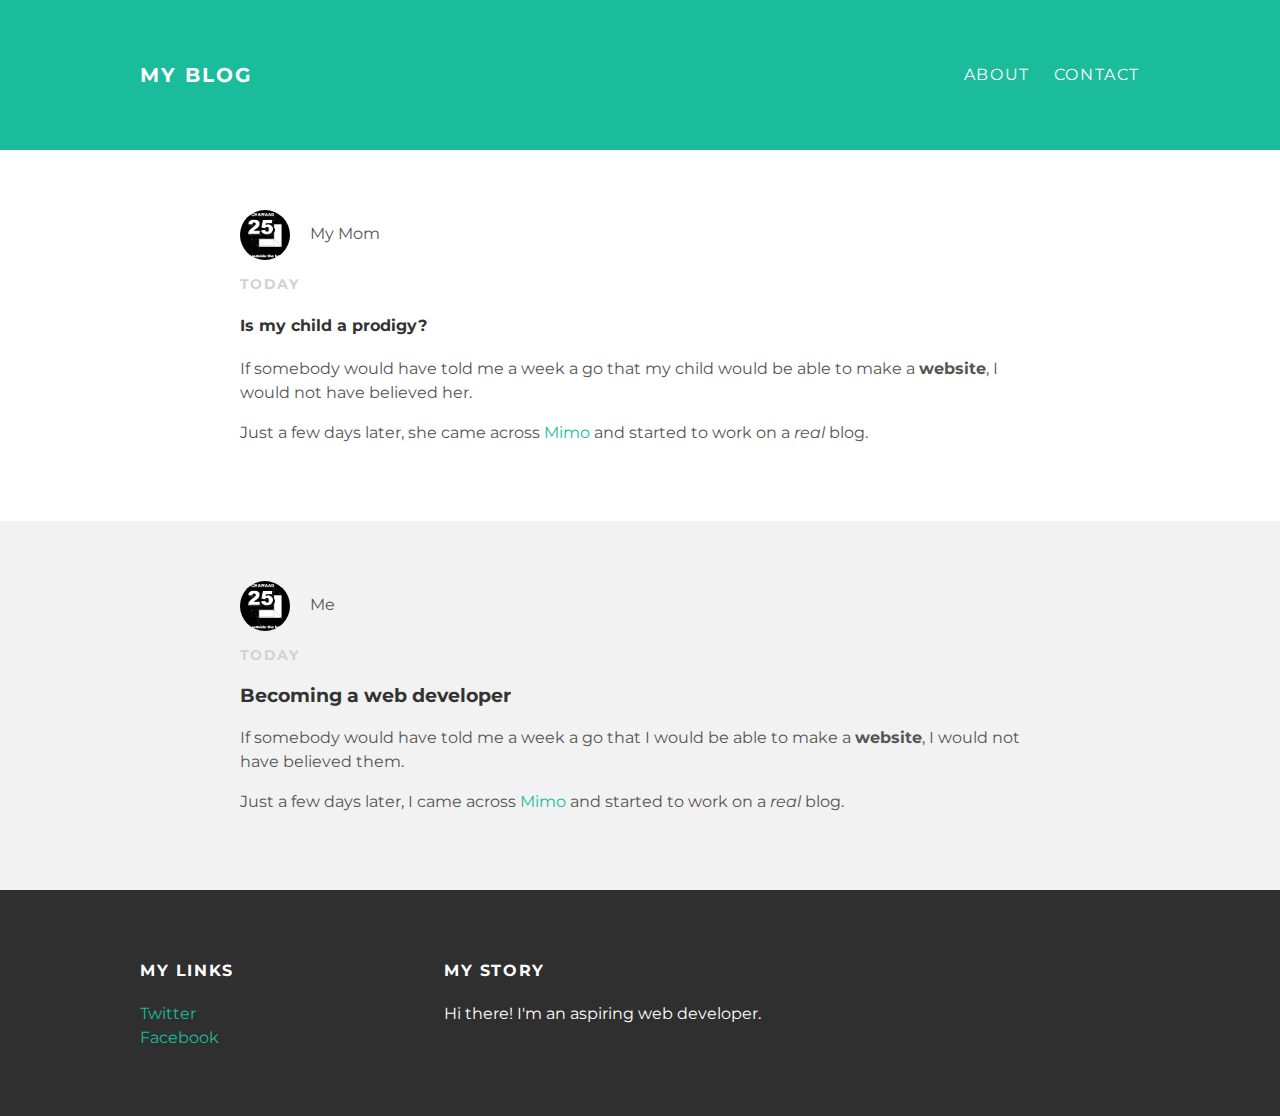
<file: index.html>
<!DOCTYPE html>
<html>
    <head>
        <title>My Blog</title>
        <link rel="stylesheet" type="text/css" href="style.css">
    </head>
    <body>
        <div id="header">
            <div class="container">
                <a id="header-title" href="index.html">My Blog</a>
                <ul id="header-nav">
                    <li>
                        <a href="about.html">About</a>
                    </li>
                    <li>
                        <a href="mailto:markdpg_@hotmail.com">Contact</a>
                    </li>
                </ul>
            </div>
        </div>

        <div id="content">
            <div class="post-container">
                <div class="post">
                    <div class="post-author">
                        <img src="me.jpg">
                        <span>My Mom</span>
                    </div>
                    <p class="post-date">Today</p>
                    <h4 class="post-title">Is my child a prodigy?</h4>
                    <div class="post-content">
                        <p>If somebody would have told me a week a go that my child would be able to make a <strong>website</strong>, I would not have believed her.</p>
                        <p>Just a few days later, she came across <a href="https://getmimo.com">Mimo</a> and started to work on a <em>real</em> blog.</p>
                    </div>
                </div>
            </div>

            <div class="post-container">
                <div class="post">
                    <div class="post-author">
                        <img src="me.jpg">
                        <span>Me</span>
                    </div>
                    <p class="post-date">Today</p>
                    <h3 class="post-title">Becoming a web developer</h3>
                    <div class="post-content">
                        <p>If somebody would have told me a week a go that I would be able to make a <strong>website</strong>, I would not have believed them.</p>
                        <p>Just a few days later, I came across <a href="https://getmimo.com">Mimo</a> and started to work on a <em>real</em> blog.</p>
                    </div>
                </div>
            </div>
        </div>

        <div id="footer">
            <div class="container">
                <div class="column">
                    <h4>My Links</h4>
                    <p>
                        <a href="https://twitter.com">Twitter</a>
                        <br>
                        <a href="https://facebook.com">Facebook</a>
                    </p>
                </div>
                <div class="column">
                    <h4>My Story</h4>
                    <p>Hi there! I'm an aspiring web developer.</p>
                </div>
            </div>
        </div>
    </body>
</html>
</file>
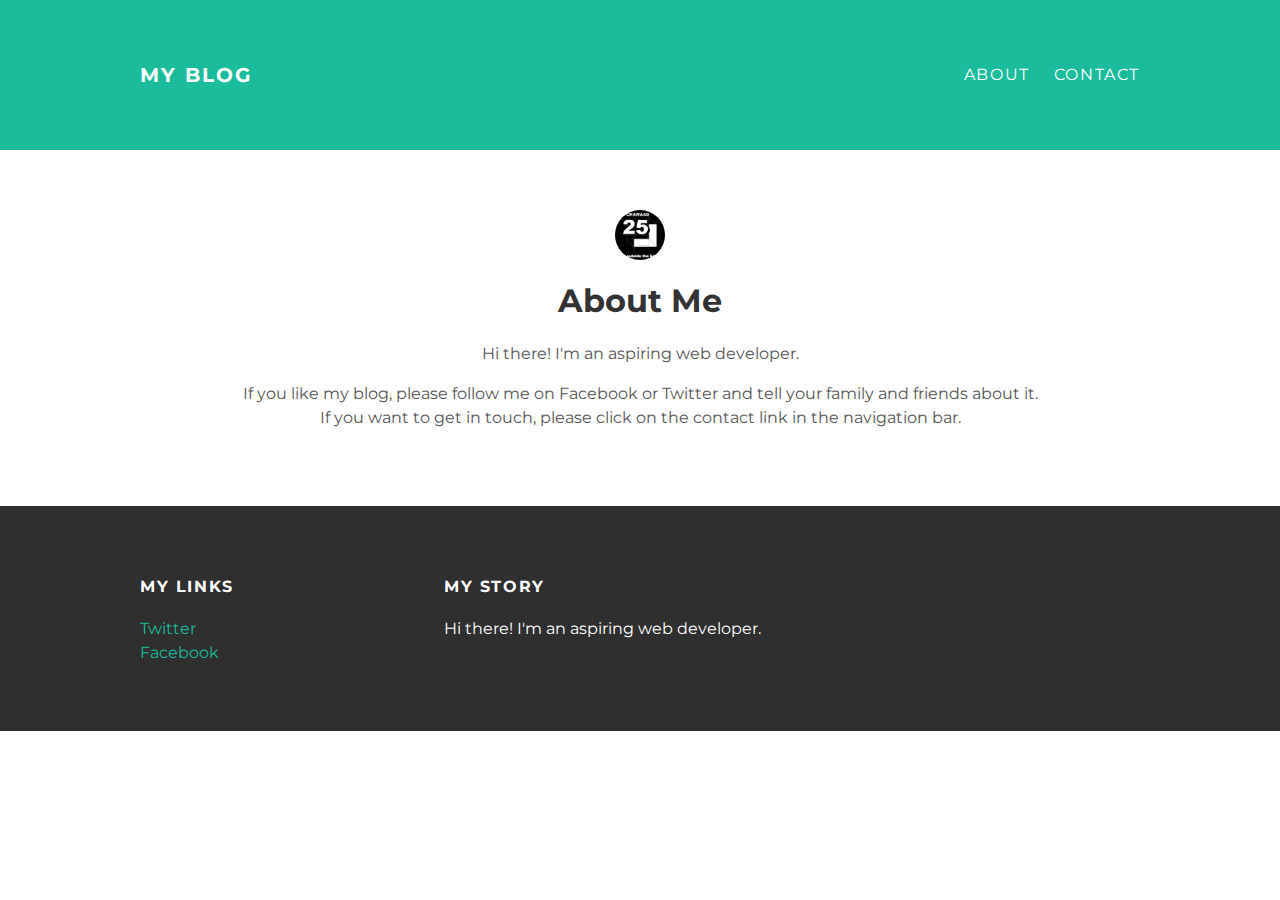
<file: about.html>
<!DOCTYPE html>
<html>
    <head>
        <title>My Blog</title>
        <link rel="stylesheet" type="text/css" href="style.css">
    </head>
    <body>
        <div id="header">
            <div class="container">
                <a id="header-title" href="index.html">My Blog</a>
                <ul id="header-nav">
                    <li>
                        <a href="about.html">About</a>
                    </li>
                    <li>
                        <a href="mailto:markdog_@hotmail.com">Contact</a>
                    </li>
                </ul>
            </div>
        </div>

        <div id="content">
            <div class="container">
                <div class="about">
                    <div class="about-author">
                        <img src="me.jpg">
                    </div>
                    <h1 class="about-title">About Me</h1>
                    <div class="about-content">
                        <p>Hi there! I'm an aspiring web developer.</p>
                        <p>
                            If you like my blog, please follow me on Facebook or Twitter and tell your family and friends about it. 
                            If you want to get in touch, please click on the contact link in the navigation bar.
                        </p>
                    </div>
                </div>
            </div>
        </div>

        <div id="footer">
            <div class="container">
                <div class="column">
                    <h4>My Links</h4>
                    <p>
                        <a herf="https://twitter.com">Twitter</a>
                        <br>
                        <a herf="https://facebook.com">Facebook</a>
                    </p>
                </div>
                <div class="column">
                    <h4>My Story</h4>
                    <p>Hi there! I'm an aspiring web developer.</p>
                </div>
            </div>
        </div>
    </body>
</html>
</file>
<file: style.css>
@import url(https://fonts.googleapis.com/css?family=Montserrat:400,700);

#header {
    background-color: #1abc9c;
    height: 150px;
    line-height: 150px;
}

#header a {
    color: white;
    text-decoration: none;
    text-transform: uppercase;
    letter-spacing: 0.1em;
}

#header a:hover {
    color: #222;
}

#header-title {
    display: block;
    float: left;
    font-size: 20px;
    font-weight: bold;
}

#header-nav {
    display: block;
    float: right;
    margin-top: 0;
}

#header-nav li {
    display: inline;
    padding-left: 20px;
}

#footer {
    background-color: #2f2f2f;
    padding: 50px 0;
}

#footer h4 {
    color: white;
    text-transform: uppercase;
    letter-spacing: 0.1em;
}

#footer a {
    color: #1abc9c;
    text-decoration: none;
}

#footer p {
    color: white;
}

.about {
    text-align: center;
}

.about-author img {
    width: 50px;
    height: 50px;
    vertical-align: middle;

    border-radius: 50%;
}

.column {
    min-width: 300px;
    display: inline-block;
    vertical-align: top;
}

.container {
    max-width: 1000px;
    margin: 0 auto;
}

.post, .about {
    max-width: 800px;
    margin: 0 auto;
    padding: 60px 0;
}

.post-author img {
    width: 50px;
    height: 50px;
    vertical-align: middle;

    border-radius: 50%;
}

.post-author span {
    margin-left: 16px;
}

.post-container:nth-child(even){
    background-color: #f2f2f2;
}

.post-date{
    color: #D2D2D2;
    font-size: 14px;
    font-weight: bold;
    text-transform: uppercase;
    letter-spacing:  0.1em;
}

a {
    color: #1abc9c;
    text-decoration: none;
}

a:hover {
    color: #F6A623;
}

body {
    color: #555;
    margin: 0;

    font-family: 'Montserrat',sans-serif;
}

h1, h2, h3, h4 {
    color: #333;
}

p {
    line-height: 1.5;
}
</file>
